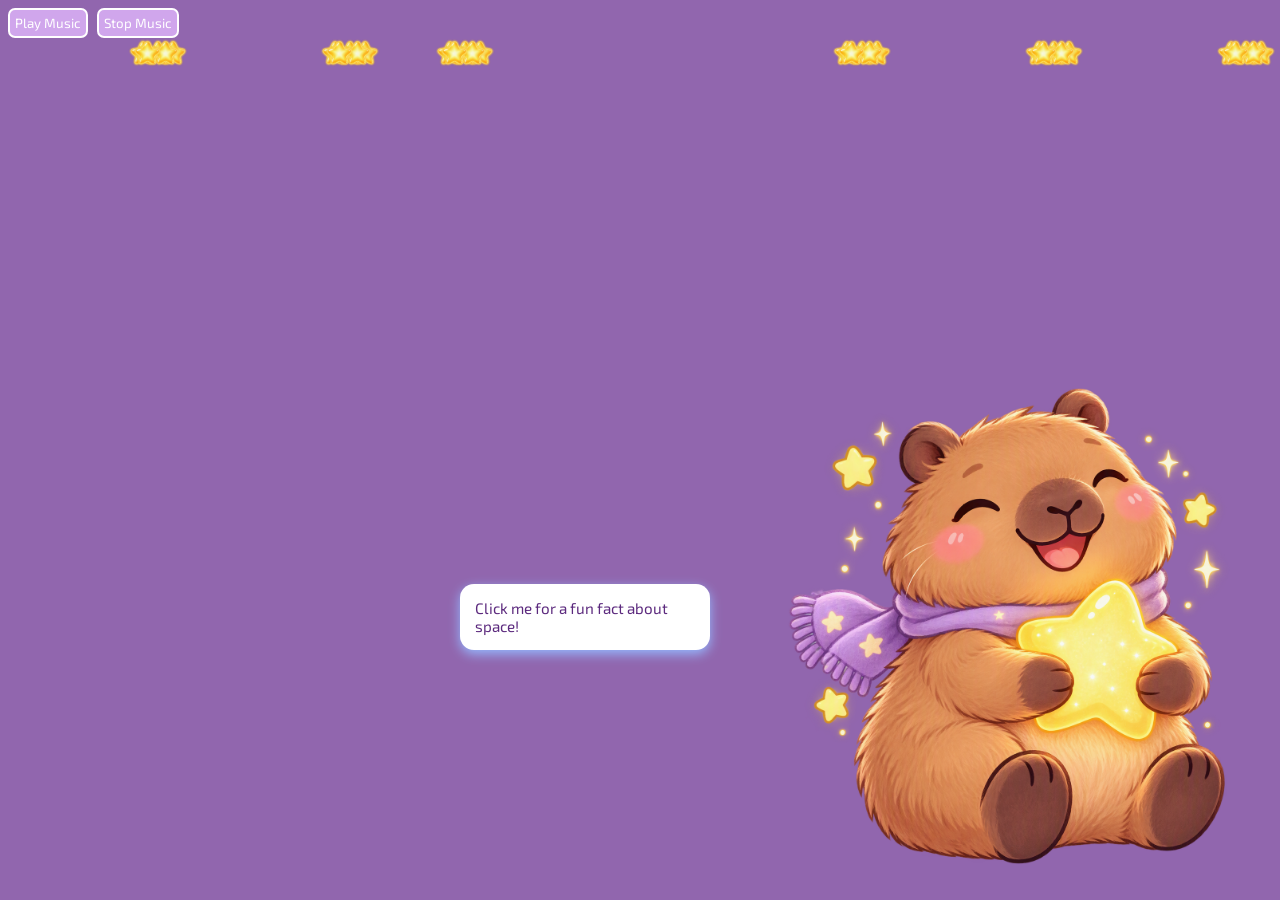
<file: index.html>
<!DOCTYPE html>
<html lang="en">
    <head>
        <meta charset="UTF-8">
        <meta name="viewport" content="width = device-width, initial-scale=1.0">
        <title>Blair's  Portfolio</title>
        <link rel="stylesheet" href="styles.css">
        <link rel="preconnect" href="https://fonts.googleapis.com">
        <link rel="preconnect" href="https://fonts.gstatic.com" crossorigin>
        <link href="https://fonts.googleapis.com/css2?family=Exo+2:ital,wght@0,100..900;1,100..900&display=swap" rel="stylesheet">
    </head>
    <body>
        <audio id="bg-music" src="chill blue calpis.mp3" loop></audio>
        <button class = "btn" onclick = "playMusic()">Play Music</button>
        <button class = "btn" onclick = "stopMusic()">Stop Music</button>
        <div class="star2">
            <img class = "star s1" src="Images/star.png">
            <img class = "star s2" src="Images/star.png">
            <img class = "star s3" src="Images/star.png">
            <img class = "star s4" src="Images/star.png">
            <img class = "star s5" src="Images/star.png">
            <img class = "star s6" src="Images/star.png">
        </div>
        <div class="star3">
            <img class = "star s1" src="Images/star.png">
            <img class = "star s2" src="Images/star.png">
            <img class = "star s3" src="Images/star.png">
            <img class = "star s4" src="Images/star.png">
            <img class = "star s5" src="Images/star.png">
            <img class = "star s6" src="Images/star.png">
        </div>
        <div class="star4">
            <img class = "star s1" src="Images/star.png">
            <img class = "star s2" src="Images/star.png">
            <img class = "star s3" src="Images/star.png">
            <img class = "star s4" src="Images/star.png">
            <img class = "star s5" src="Images/star.png">
            <img class = "star s6" src="Images/star.png">
        </div>
        <div class="star5">
            <img class = "star s1" src="Images/star.png">
            <img class = "star s2" src="Images/star.png">
            <img class = "star s3" src="Images/star.png">
            <img class = "star s4" src="Images/star.png">
            <img class = "star s5" src="Images/star.png">
            <img class = "star s6" src="Images/star.png">
        </div>
        <div class="star6">
            <img class = "star s1" src="Images/star.png">
            <img class = "star s2" src="Images/star.png">
            <img class = "star s3" src="Images/star.png">
            <img class = "star s4" src="Images/star.png">
            <img class = "star s5" src="Images/star.png">
            <img class = "star s6" src="Images/star.png">
        </div>
        <div class="capy-cont">
            <img src="Images/capy (1).png" alt="Astronaut Capybara" id="capy">
            <div id="capyBubble" class="bubble">
                
                Click me for a fun fact about space!
            </div>
        </div>
    <script src="javascript.js"></script>   
    
    </body>
</html>
</file>
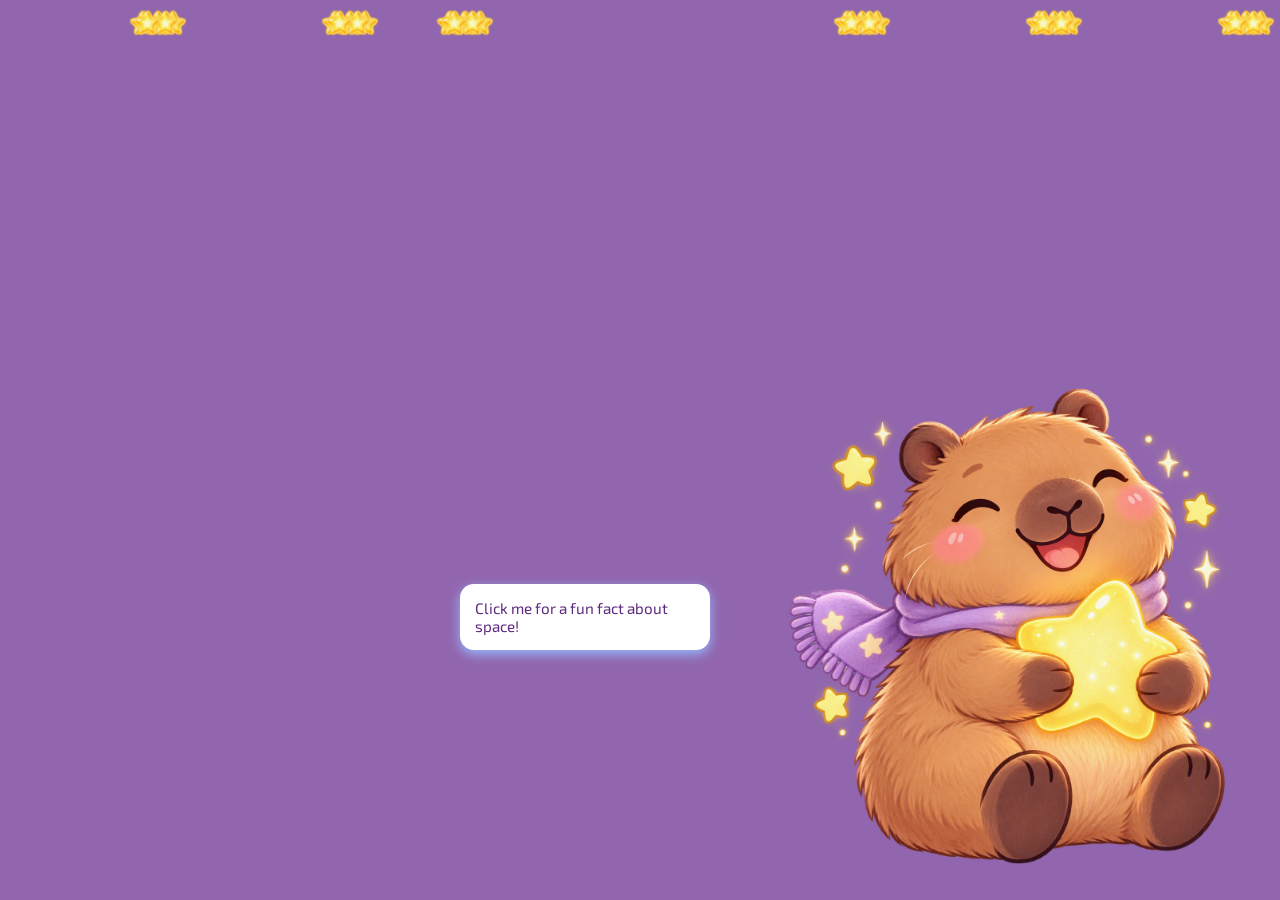
<file: home.html>
<!DOCTYPE html>
<html lang="en">
    <head>
        <meta charset="UTF-8">
        <meta name="viewport" content="width = device-width, initial-scale=1.0">
        <title>Blair's  Portfolio</title>
        <link rel="stylesheet" href="styles.css">
        <link rel="preconnect" href="https://fonts.googleapis.com">
        <link rel="preconnect" href="https://fonts.gstatic.com" crossorigin>
        <link href="https://fonts.googleapis.com/css2?family=Exo+2:ital,wght@0,100..900;1,100..900&display=swap" rel="stylesheet">
    </head>
    <body>
        <div class="star2">
            <img class = "star s1" src="Images/star.png">
            <img class = "star s2" src="Images/star.png">
            <img class = "star s3" src="Images/star.png">
            <img class = "star s4" src="Images/star.png">
            <img class = "star s5" src="Images/star.png">
            <img class = "star s6" src="Images/star.png">
        </div>
        <div class="star3">
            <img class = "star s1" src="Images/star.png">
            <img class = "star s2" src="Images/star.png">
            <img class = "star s3" src="Images/star.png">
            <img class = "star s4" src="Images/star.png">
            <img class = "star s5" src="Images/star.png">
            <img class = "star s6" src="Images/star.png">
        </div>
        <div class="star4">
            <img class = "star s1" src="Images/star.png">
            <img class = "star s2" src="Images/star.png">
            <img class = "star s3" src="Images/star.png">
            <img class = "star s4" src="Images/star.png">
            <img class = "star s5" src="Images/star.png">
            <img class = "star s6" src="Images/star.png">
        </div>
        <div class="star5">
            <img class = "star s1" src="Images/star.png">
            <img class = "star s2" src="Images/star.png">
            <img class = "star s3" src="Images/star.png">
            <img class = "star s4" src="Images/star.png">
            <img class = "star s5" src="Images/star.png">
            <img class = "star s6" src="Images/star.png">
        </div>
        <div class="star6">
            <img class = "star s1" src="Images/star.png">
            <img class = "star s2" src="Images/star.png">
            <img class = "star s3" src="Images/star.png">
            <img class = "star s4" src="Images/star.png">
            <img class = "star s5" src="Images/star.png">
            <img class = "star s6" src="Images/star.png">
        </div>
        <div class="capy-cont">
            <img src="Images/capy (1).png" alt="Astronaut Capybara" id="capy">
            <div id="capyBubble" class="bubble">
                
                Click me for a fun fact about space!
            </div>
        </div>
    <script src="javascript.js"></script>   
    
    </body>
</html>
</file>
<file: styles.css>
.capy-cont{
    position: fixed;
    bottom: 20px;
    right: 20px;
    z-index: 1000;
}

@media (min-width: 769px) {
    #capy {
    width: 500px;
    height: auto;
    cursor: pointer;
    transition: transform 0.2s ease;
    }

    .bubble{
        position: absolute;
        bottom: 230px;
        right: 550px;
        background: #fff;
        border-radius: 14px;
        box-shadow: 0 4px 12px rgb(149, 186, 255);
        width: 220px;
        padding: 15px;
        font-family: 'Exo 2';
        text-align: left;
        font-size: 0.95rem;
        color:#5c2a7e;
        pointer-events: none;
        transition: opacity 0.3s ease;
    }
}


@media (max-width: 768px) {
    #capy {
        width: 300px;
    }
    
    .bubble {
        position: absolute;
        bottom: 104%;
        left: 45%;
        transform: translateX(-40%);
        width: 160px;
        font-size: 0.85rem;
        background: #fff;
        border-radius: 14px;
        box-shadow: 0 4px 12px rgb(149, 186, 255);
        padding: 15px;
        font-family: 'Exo 2';
        text-align: left;
        font-size: 0.95rem;
        color:#5c2a7e;
        pointer-events: none;
        transition: opacity 0.3s ease;
    }
}

#capy:hover{
    transform: scale(1.05);
}


.bubble.show {
    opacity: 1;
    color: rgb(185, 109, 198);
    font-weight: 600;
}

#closeBubble {
    position: absolute;
    top: 4px;
    right: 8px;
    cursor: pointer;
    font-weight: bold;
}

.stars {
    position: fixed;
    inset: 0;
    overflow: hidden;
    z-index: 0;
}

.star2 img {
    position: absolute;
    width: 30px;
}
.star3 img {
    position: absolute;
    transform: translateX(30px);
    width: 30px;
}
.star4 img {
    position: absolute;
    transform: translateX(50%);
    width: 30px;
}

.star5 img {
    position: absolute;
    transform: translateX(75%);
    width: 30px;
}
.star6 img {
    position: absolute;
    transform: translateX(15%);
    width: 30px;
}

.star {
    width: 30px;
    animation: fall 10s linear infinite;
}

.s1 { left: 10%; animation-duration: 12s;}
.s2 { left: 25%; animation-duration: 16s; animation-delay: -2s;}
.s3 { left: 34%; animation-duration: 14s; animation-delay: -6s;}
.s4 { left: 65%; animation-duration: 18s; animation-delay: -4s;}
.s5 { left: 80%; animation-duration: 13s; animation-delay: -8s;}
.s6 { left: 95%; animation-duration: 15s; animation-delay: -11s;}

@keyframes popIn {
    0% {transform: translateX(-50%) scale(0.6);}
    60% {transform: translateX(-50) scale(1.05);}
    100% {transform: translateX(-50%) scale(1);}
}
body{
    background-color: #9166ae;
}

.btn{
    margin-right: 5px;
    padding: 5px;
    background: #d0a6ec;
    border-radius: 7px;
    border-style: solid;
    border-color: #fff;
    font-family: "Exo 2";
    color: #fff;
    cursor: pointer;
}

.btn:hover {
    font-weight: 500;
    color: #fff7bb;
    background-color: #8236b5;
    border-color: #fff7bb;
    transform: scale(1.02);
}

@keyframes fall {
    from { transform: translateY(-100px);}

    to {transform: translateY(110vh);}
}
</file>
